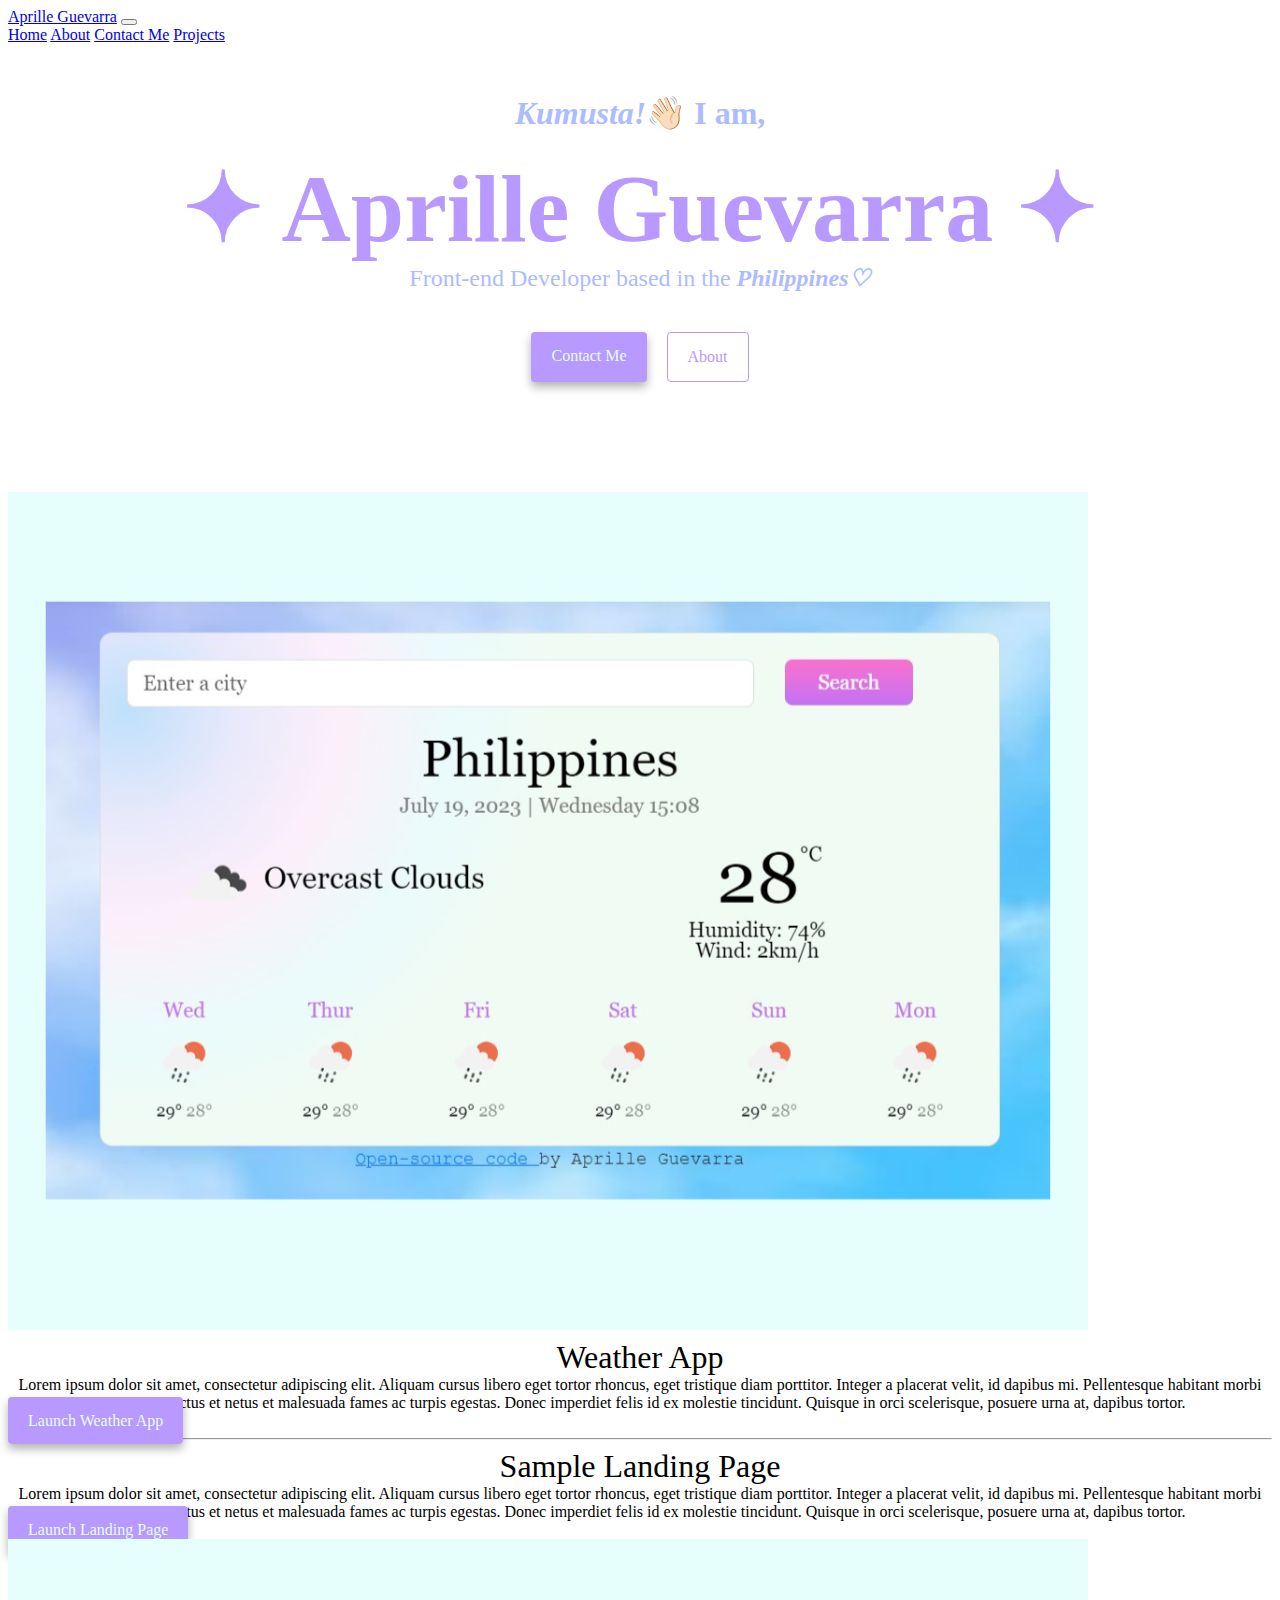
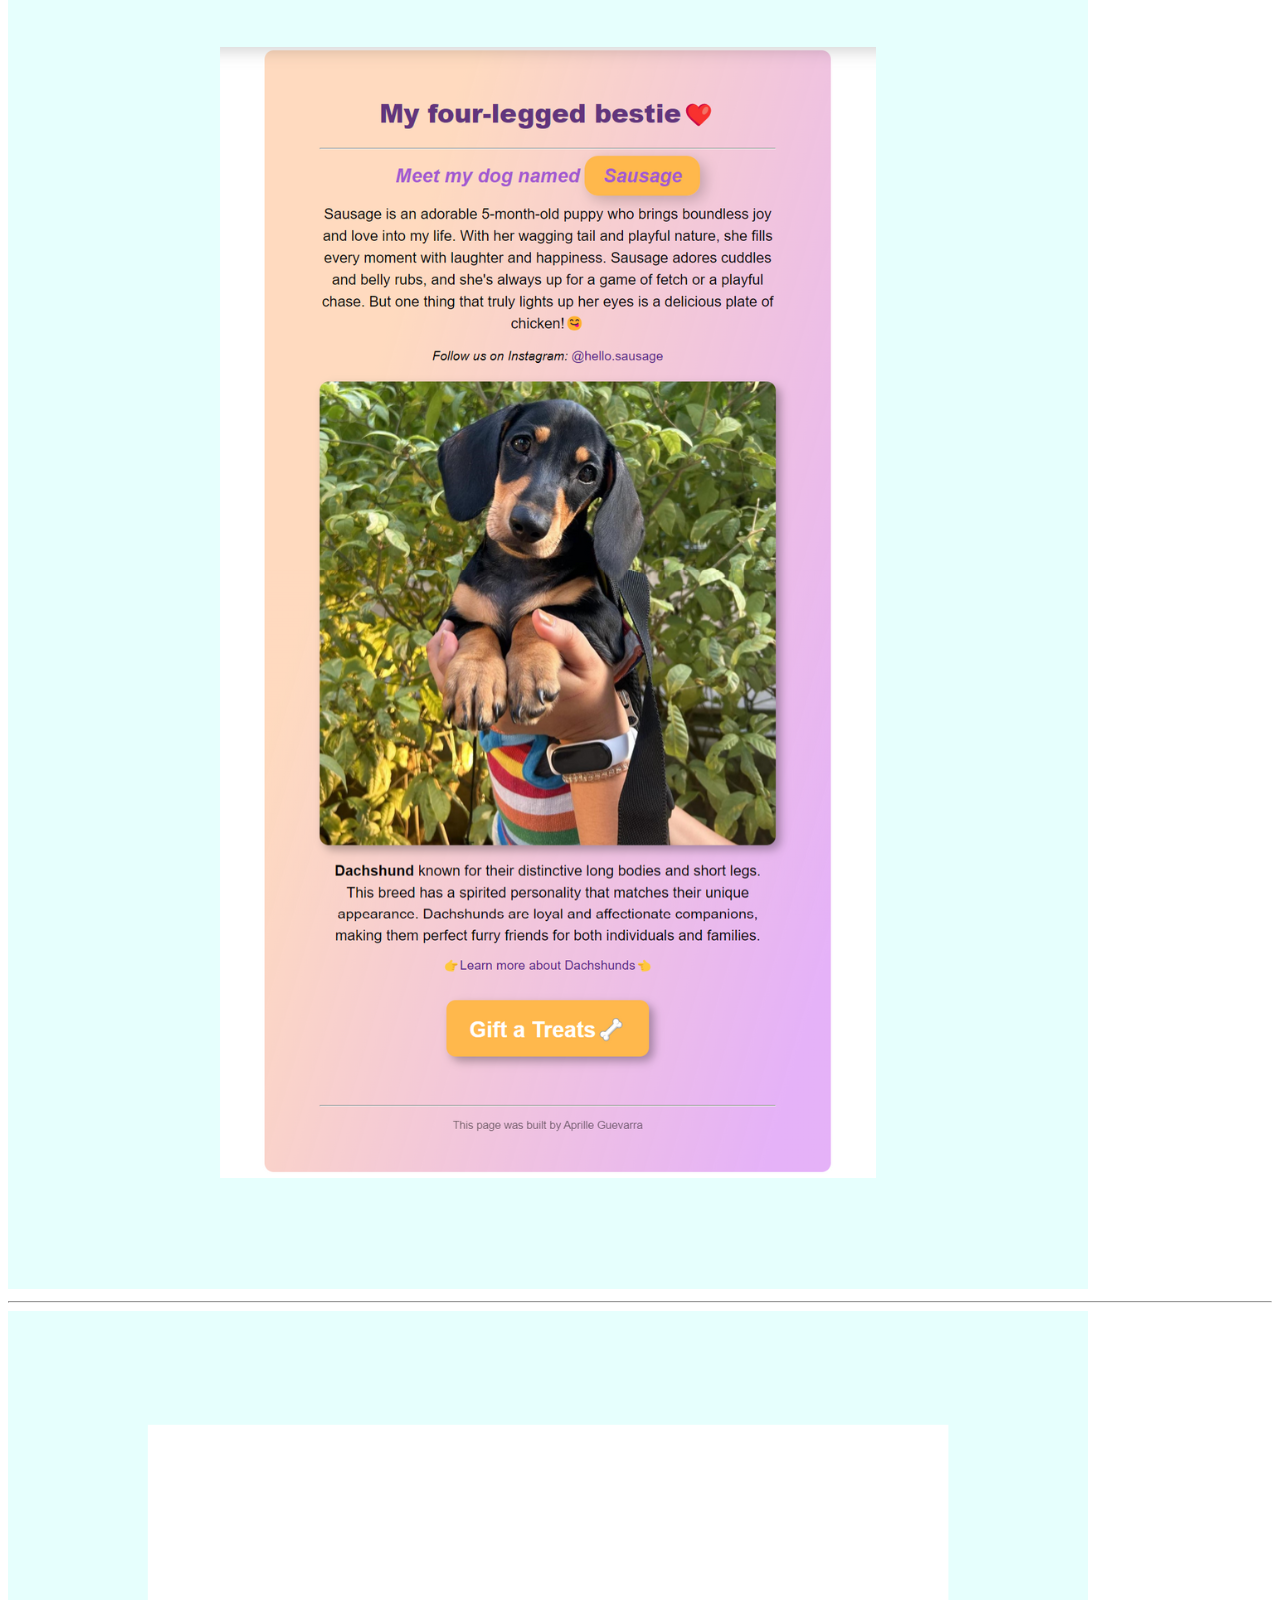
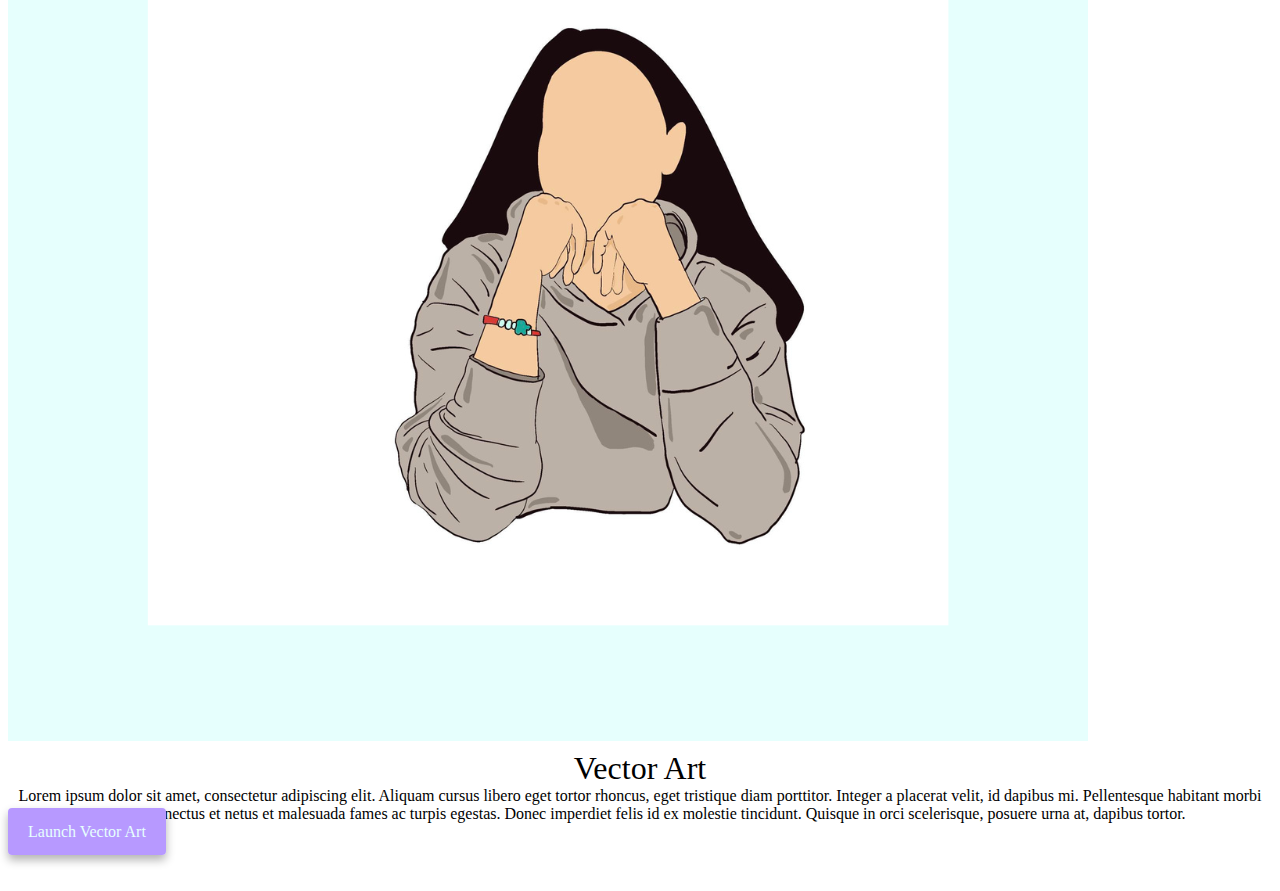
<file: index.html>
<!DOCTYPE html>
<html lang="en">
  <head>
    <meta charset="UTF-8" />
    <meta name="viewport" content="width=device-width, initial-scale=1.0" />
    <meta name="description" content="Aprille Guevarra is a Front-end Developer based in Manila, Philippines check out her projects!"/>
    <title>Aprille Guevarra | Front-end Developer - Portfolio</title>
    <link
      href="https://cdn.jsdelivr.net/npm/bootstrap@5.3.0/dist/css/bootstrap.min.css"
      rel="stylesheet"
      integrity="sha384-9ndCyUaIbzAi2FUVXJi0CjmCapSmO7SnpJef0486qhLnuZ2cdeRhO02iuK6FUUVM"
      crossorigin="anonymous"
    />
    <script
      src="https://cdn.jsdelivr.net/npm/bootstrap@5.3.0/dist/js/bootstrap.bundle.min.js"
      integrity="sha384-geWF76RCwLtnZ8qwWowPQNguL3RmwHVBC9FhGdlKrxdiJJigb/j/68SIy3Te4Bkz"
      crossorigin="anonymous"
    ></script>
    <link rel="stylesheet" href="/style.css" />
  </head>
  <body>
    <nav class="navbar navbar-expand-lg bg-body-tertiary">
  <div class="container-fluid">
    <a class="navbar-brand" href="/index.html" title="Logo-Homepage">Aprille Guevarra</a>
    <button class="navbar-toggler" type="button" data-bs-toggle="collapse" data-bs-target="#navbarNavAltMarkup" aria-controls="navbarNavAltMarkup" aria-expanded="false" aria-label="Toggle navigation">
      <span class="navbar-toggler-icon"></span>
    </button>
    <div class="collapse navbar-collapse" id="navbarNavAltMarkup">
      <div class="navbar-nav">
        <a class="nav-link active" aria-current="page" href="/index.html" title="homepage">Home</a>
        <a class="nav-link" href="/about.html" title="About Aprille Guevarra">About</a>
        <a class="nav-link" href="/about.html#contact-here" title="Contact Aprille Guevarra">Contact Me</a>
        <a class="nav-link" href="/index.html#projects" title="Projects of Aprille Guevarra">Projects</a>
      </div>
    </div>
  </div>
</nav>
    <div class="container">
      <h3><em>Kumusta!</em>👋🏻 I am,</h3>
      <h1>✦ Aprille Guevarra ✦</h1>
      <p class="developer-from">
        Front-end Developer based in the <em>Philippines♡</em>
      </p>
      <div class="button-container">
        <a href="about.html#contact-here" class="contact-link" title="Contact Aprille Guevarra">Contact Me</a>
        <a href="about.html" target="_blank" class="about-link" title="About Aprille Guevarra">About</a>
      </div>

      <div class="project-container">
        <div class="row">
          <div class="col-sm-6">
            <img
              src="img/weather-app.png" alt="weather app"
              class="weather-img img-fluid rounded"
            />
          </div>
          <div class="col-sm-6" id="projects">
            <p class="title" title="Weather App Project Aprille Guevarra">Weather App</p>
            <p>
              Lorem ipsum dolor sit amet, consectetur adipiscing elit. Aliquam
              cursus libero eget tortor rhoncus, eget tristique diam porttitor.
              Integer a placerat velit, id dapibus mi. Pellentesque habitant
              morbi tristique senectus et netus et malesuada fames ac turpis
              egestas. Donec imperdiet felis id ex molestie tincidunt. Quisque
              in orci scelerisque, posuere urna at, dapibus tortor.
            </p>
            <div class="mt-5 mb-5">
              <a href="#" class="title-button project-link" title="Wether app">Launch Weather App</a>
            </div>
          </div>
        </div>
        <hr />
        <div class="row mt-5">
          <div class="col-sm-6">
            <p class="title" title="Landing Page Project Aprille Guevarra">Sample Landing Page</p>
            <p>
              Lorem ipsum dolor sit amet, consectetur adipiscing elit. Aliquam
              cursus libero eget tortor rhoncus, eget tristique diam porttitor.
              Integer a placerat velit, id dapibus mi. Pellentesque habitant
              morbi tristique senectus et netus et malesuada fames ac turpis
              egestas. Donec imperdiet felis id ex molestie tincidunt. Quisque
              in orci scelerisque, posuere urna at, dapibus tortor.
            </p>
            <div class="mt-5 mb-5">
              <a href="#" class="title-button project-link" title="Landing Page Project">Launch Landing Page</a>
            </div>
          </div>
          <div class="col-sm-6">
            <img
              src="img/landing-page.png" alt="about dachshund landing page"
              class="landing-page img-fluid rounded"
            />
          </div>
        </div>
        <hr />
        <div class="row">
          <div class="col-sm-6">
            <img
              src="img/vector-art.png" alt="line art of Aprille Guevarra"
              class="weather-img img-fluid rounded"
            />
          </div>
          <div class="col-sm-6">
            <p class="title" title="Vector Art Project Aprille Guevarra">Vector Art</p>
            <p>
              Lorem ipsum dolor sit amet, consectetur adipiscing elit. Aliquam
              cursus libero eget tortor rhoncus, eget tristique diam porttitor.
              Integer a placerat velit, id dapibus mi. Pellentesque habitant
              morbi tristique senectus et netus et malesuada fames ac turpis
              egestas. Donec imperdiet felis id ex molestie tincidunt. Quisque
              in orci scelerisque, posuere urna at, dapibus tortor.
            </p>
            <div class="mt-5">
              <a href="#" class="title-button project-link" title="Vector App">Launch Vector Art</a>
            </div>
          </div>
        </div>

      </div>
    </div>
  </body>
</html>
</file>
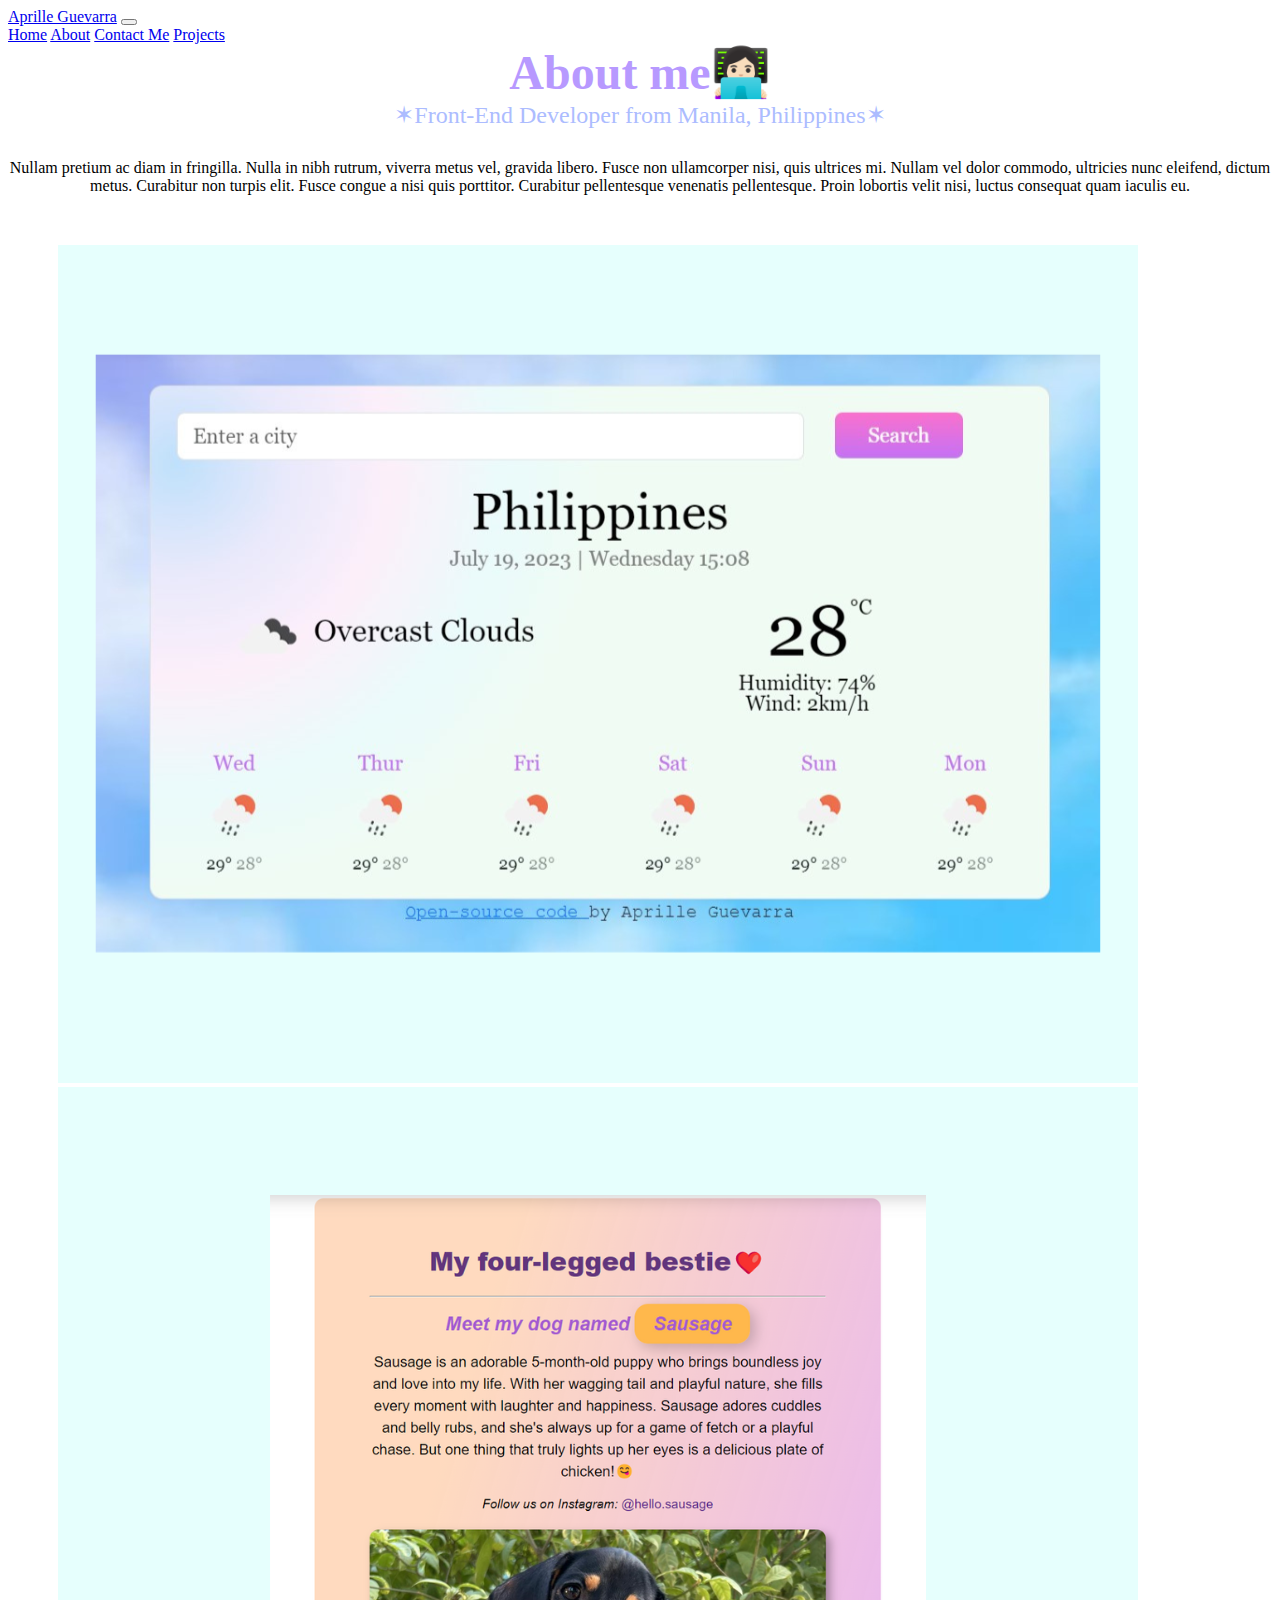
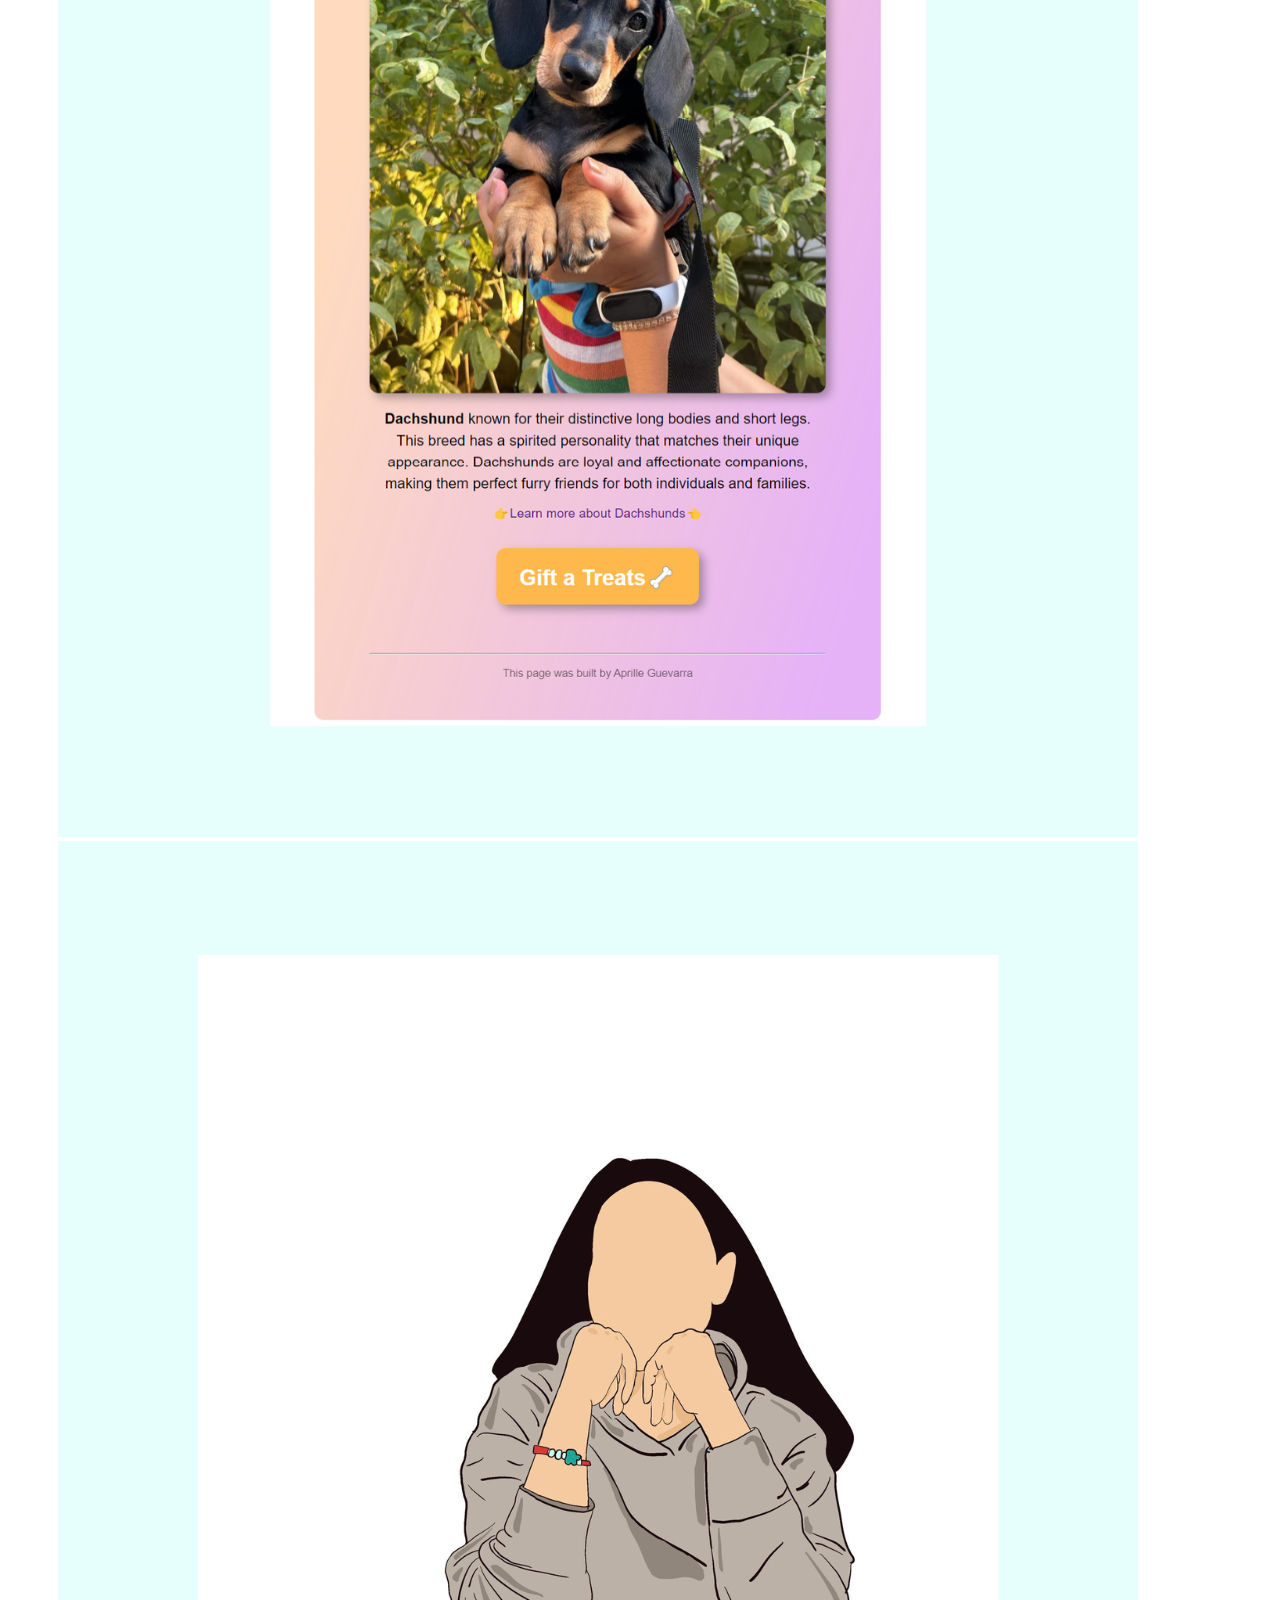
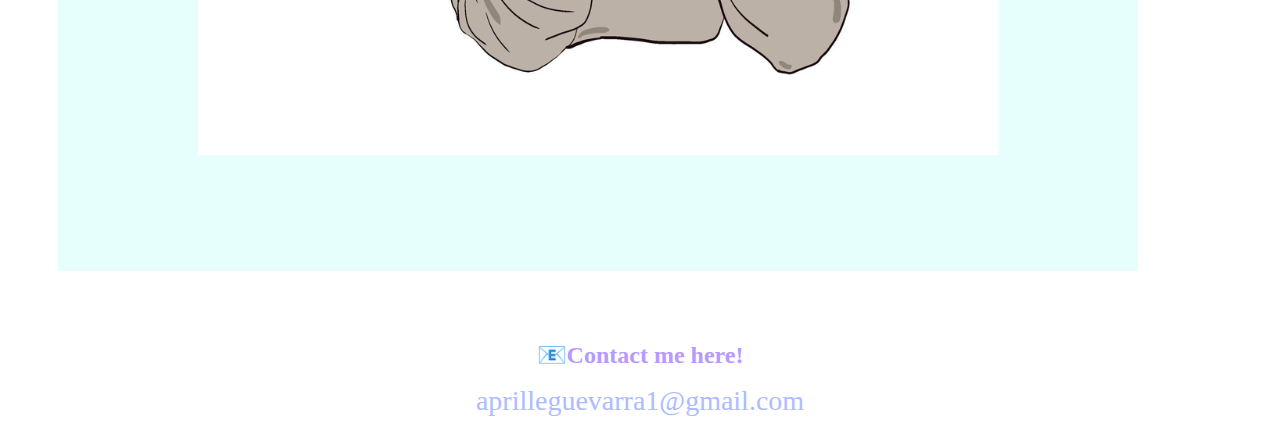
<file: about.html>
<!DOCTYPE html>
<html lang="en">
  <head>
    <meta charset="UTF-8" />
    <meta name="viewport" content="width=device-width, initial-scale=1.0" />
    <meta name="description" content="About Aprille Guevarra, a Front-end Developer based in Manila, Philippines. Contact for project inquiries!"/>
    <title>About - Aprille Guevarra</title>
    <link
      href="https://cdn.jsdelivr.net/npm/bootstrap@5.3.0/dist/css/bootstrap.min.css"
      rel="stylesheet"
      integrity="sha384-9ndCyUaIbzAi2FUVXJi0CjmCapSmO7SnpJef0486qhLnuZ2cdeRhO02iuK6FUUVM"
      crossorigin="anonymous"
    />
    <script
      src="https://cdn.jsdelivr.net/npm/bootstrap@5.3.0/dist/js/bootstrap.bundle.min.js"
      integrity="sha384-geWF76RCwLtnZ8qwWowPQNguL3RmwHVBC9FhGdlKrxdiJJigb/j/68SIy3Te4Bkz"
      crossorigin="anonymous"
    ></script>
    <link rel="stylesheet" href="style.css" />
  </head>
  <body>
    <nav class="navbar navbar-expand-lg bg-body-tertiary">
  <div class="container-fluid">
    <a class="navbar-brand" href="#">Aprille Guevarra</a>
    <button class="navbar-toggler" type="button" data-bs-toggle="collapse" data-bs-target="#navbarNavAltMarkup" aria-controls="navbarNavAltMarkup" aria-expanded="false" aria-label="Toggle navigation">
      <span class="navbar-toggler-icon"></span>
    </button>
    <div class="collapse navbar-collapse" id="navbarNavAltMarkup">
      <div class="navbar-nav">
        <a class="nav-link" aria-current="page" href="index.html" title="homepage">Home</a>
        <a class="nav-link active" href="about.html" title="About Aprille Guevarra">About</a>
        <a class="nav-link" href="about.html#contact-here" title="Contact Aprille Guevarra">Contact Me</a>
        <a class="nav-link" href="index.html#projects" title="Projects of Aprille Guevarra">Projects</a>
      </div>
    </div>
  </div>
</nav>
    <h1 class="about-me-section">About me👩🏻‍💻</h1>
    <h2>✶Front-End Developer from Manila, Philippines✶</h2>
    <div class="about-text-container">
      <p class="about-text">
        Nullam pretium ac diam in fringilla. Nulla in nibh rutrum, viverra metus
        vel, gravida libero. Fusce non ullamcorper nisi, quis ultrices mi.
        Nullam vel dolor commodo, ultricies nunc eleifend, dictum metus.
        Curabitur non turpis elit. Fusce congue a nisi quis porttitor. Curabitur
        pellentesque venenatis pellentesque. Proin lobortis velit nisi, luctus
        consequat quam iaculis eu.
      </p>
    </div>
    <div class="image-container">
      <div class="row">
        <div class="col-sm-4">
          <img
            src="img/weather-app.png" alt="weather app"
            class="img-fluid p-2 rounded shadow-sm mb-4"
          />
        </div>
        <div class="col-sm-4">
          <img
            src="img/landing-page.png" alt="landing page project"
            class="img-fluid p-2 rounded shadow-sm mb-4"
          />
        </div>
        <div class="col-sm-4">
          <img
            src="img/vector-art.png" alt="vector art project"
            class="img-fluid p-2 rounded shadow-sm mb-4"
          />
        </div>
      </div>
    </div>
    <br />
    <div id="contact-here" class="contact-section mt-4">
    <h2 class="contact text-center" title="Contact Aprille Guevarra">📧Contact me here!</h2>
    <a href="mailto:aprilleguevarra1@gmail.com" class="email-address" title="Email-address of Aprille Guevarra">aprilleguevarra1@gmail.com</a>
    </div>
  </body>
</html>
</file>
<file: style.css>
:root {
    --primary-color: #B799FF;
    --secondary-color: #ACBCFF;
    --accent-color: #AEE2FF;
    --light-color: #E6FFFD;
    --box-shadow: 0 5px 10px rgba(0, 0, 0, 0.3);
}

h1, h2, h3, p{
    text-align: center;
    margin: 0;
}

h1 {
    font-size: 96px;
    color: var(--primary-color);
}


h3 {
    font-size: 32px;
    color: var(--secondary-color);
    margin-bottom: 20px;
    margin-top: 50px;
    
}
h2 {
    color: var(--secondary-color);
    font-weight: 300;
    margin-bottom: 20px;
}

.developer-from{
    font-size: 24px;
    color: var(--secondary-color);
}
em {
    font-weight: 600;
}
.button-container {
    display: flex;
    justify-content: center;
    margin-top: 30px;
}
.about-text-container {
    display: flex;
    justify-content: center;
    margin-top: 30px;
}

.contact-link {
    background: var(--primary-color);
    color: var(--light-color);
    padding: 15px 20px;
    border-radius: 4px;
    text-decoration: none;
    margin: 10px;
    box-shadow: var(--box-shadow);
}
.about-link {
    border: 1px solid var(--primary-color);
    color: var(--primary-color);
    padding: 15px 20px;
    border-radius: 4px;
    text-decoration: none;
    margin: 10px;
}

/*
*/

.about-me-section {
    text-align: center;
    font-size: 48px;
}
.project-container {
    margin-top: 100px;
    margin-bottom: 50px;
}

.weather-img {
    max-width: 100%;
    height: auto;
}
.landing-page {
    max-width: 100%;
    height: auto;
}
.title {
    font-size: 32px;
    font-weight: 500;
    margin-top: 5px;
}
.title-button {
    background-color: var(--primary-color);
    color: var(--light-color);
    padding: 15px 20px;
    border-radius: 4px;
    text-decoration: none;
    margin-top: 30px;
    box-shadow: var(--box-shadow);
}
.image-container {
    margin: 50px;
}

.email-address {
    display: flex;
    justify-content: center;
    color: var(--secondary-color);
    font-size: 28px;
    text-decoration: none;
    margin-bottom: 20px;
}
.contact {
    font-weight: bold;
    color: var(--primary-color);
}

@media (max-width: 900px) {
    h1 {
        font-size: 48px;
        line-height: 1;
    }
    h3 {
        font-size: 24px;
    }
    .developer-from {
        margin-top: 10px;
        font-size: 16px;
    }
    .project-link {
        display: block;
        text-align: center;
        margin: 0 20px;

    }
    .about-me-section {
        margin-top: 30px;
        font-size: 36px;
    }
    h2 {
        font-size: 16px;
        margin-top: 5px;
    }

}

.contact-section {
    line-height: 1;
}
</file>
